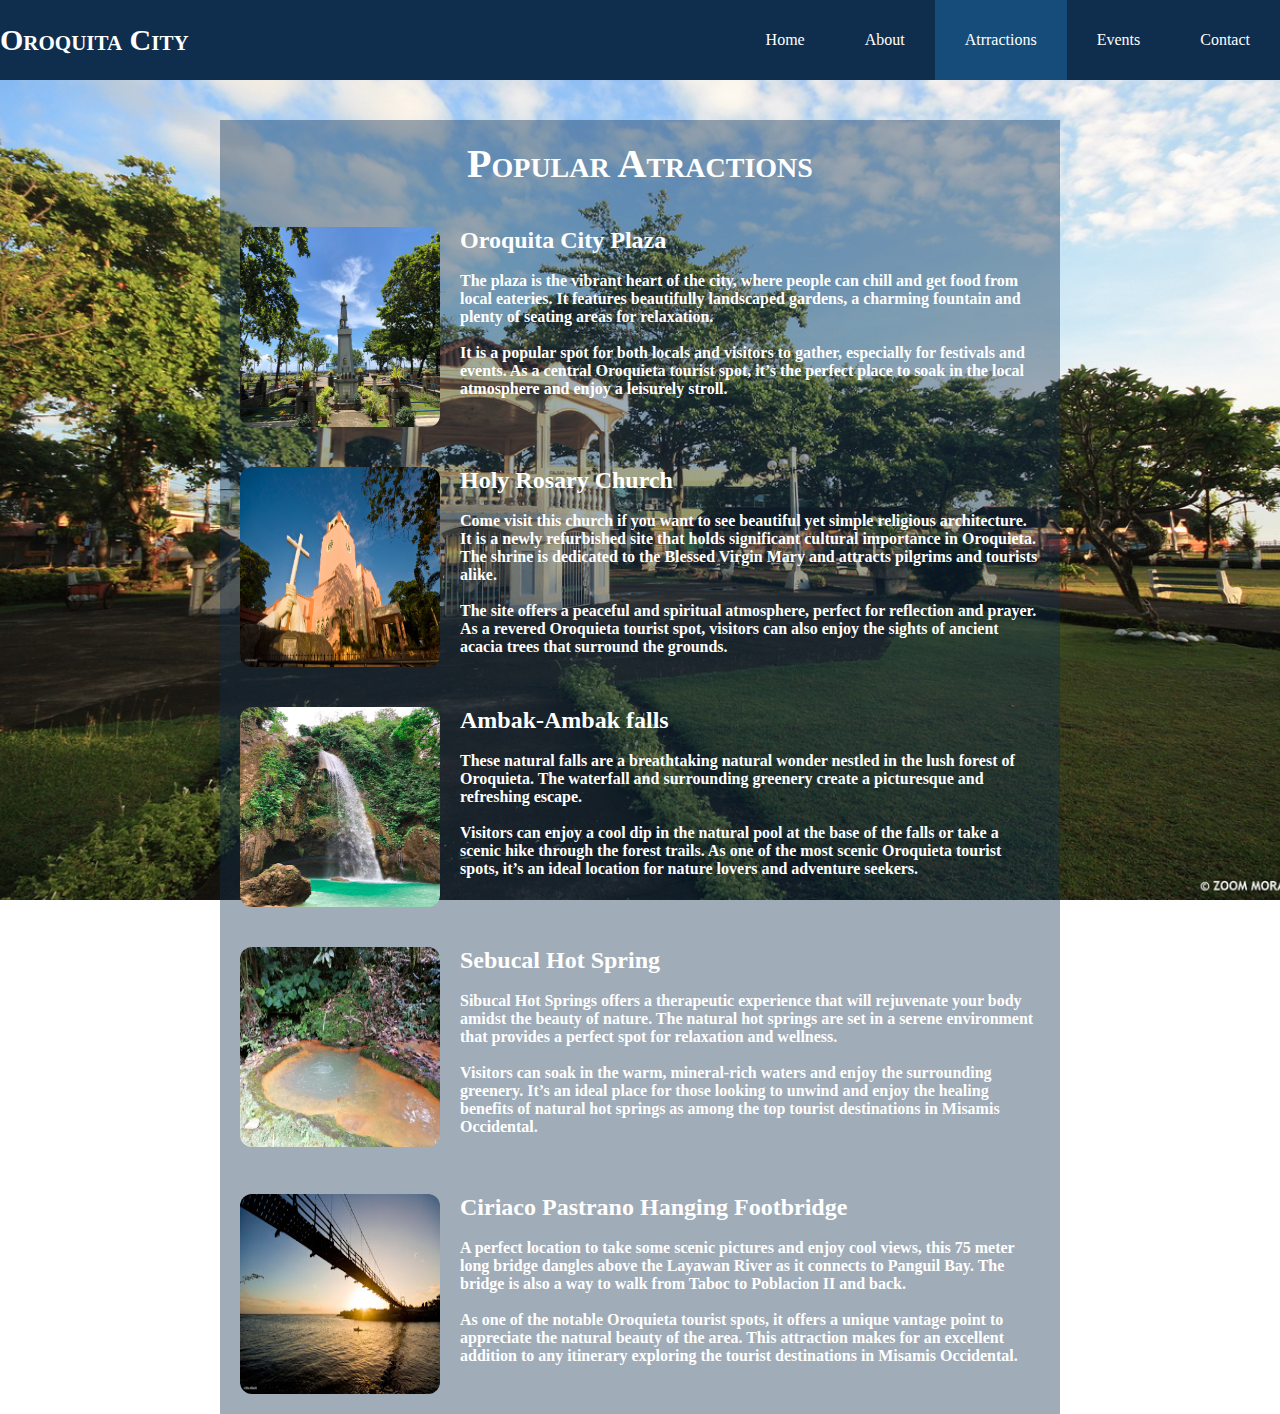
<file: Atractioctions.html>
<!DOCTYPE html>
<html lang="en">
<link rel="stylesheet" href="style.css">
<body class="body2">
    <nav>
        <ul>
            <h1>Oroquita City</h1>
            <li><a href="index.html">Home</a></li>
            <li><a href="about.html">About</a></li>
            <li><a href="#"class="active">Atrractions</a></li>
            <li><a href="events.html">Events</a></li>
            <li><a href="contact.html">Contact</a></li>
        </ul>
    </nav>
    <section class="div">
        <h2 class="header1 textimgeborder">Popular Atractions</h2>
        <div class="textimgeborder">
            <img src="image/img-2747_orig.jpg" width="200" height="200px"
            class="card image2">
            <h2 class="font">Oroquita City Plaza</h2></br>
        <h4 class="font">The plaza is the vibrant heart of the city, where people can chill and get food from local eateries. It features beautifully landscaped gardens, a charming fountain and plenty of seating areas for relaxation. </br>
        </br>
            It is a popular spot for both locals and visitors to gather, especially for festivals and events. As a central Oroquieta tourist spot, it’s the perfect place to soak in the local atmosphere and enjoy a leisurely stroll.</h4></br>
    </div>
    <div class="textimgeborder">
        <img src="image/img_6975_resize.jpg" width="200" height="200px"
        class="card image2">
        <h2 class="font">Holy Rosary Church</h2> </br>
        <h4 class="font">Come visit this church if you want to see beautiful yet simple religious architecture. It is a newly refurbished site that holds significant cultural importance in Oroquieta. The shrine is dedicated to the Blessed Virgin Mary and attracts pilgrims and tourists alike. </br>
        </br>
            The site offers a peaceful and spiritual atmosphere, perfect for reflection and prayer. As a revered Oroquieta tourist spot, visitors can also enjoy the sights of ancient acacia trees that surround the grounds.</h4>
    </div>
    <div class="textimgeborder">
        <img src="image/0030d-97c21c36-6e61-48b0-8131-ff6f171b86bb.jpeg" width="200" height="200px"
        class="card image2">
        <h2 class="font">Ambak-Ambak falls</h2></br>
        <h4 class="font">These natural falls are a breathtaking natural wonder nestled in the lush forest of Oroquieta. The waterfall and surrounding greenery create a picturesque and refreshing escape. </br>
        </br>
            Visitors can enjoy a cool dip in the natural pool at the base of the falls or take a scenic hike through the forest trails. As one of the most scenic Oroquieta tourist spots, it’s an ideal location for nature lovers and adventure seekers.
        </h4>
    </div>
    <div class="textimgeborder">
        <img src="image/DeWatermark.ai_1740299798877.png" width="200" height="200px"
        class="card image2">
        <h2 class="font">Sebucal Hot Spring</h2></br>
        <h4 class="font">Sibucal Hot Springs offers a therapeutic experience that will rejuvenate your body amidst the beauty of nature. The natural hot springs are set in a serene environment that provides a perfect spot for relaxation and wellness. </br>
        </br>
            Visitors can soak in the warm, mineral-rich waters and enjoy the surrounding greenery. It’s an ideal place for those looking to unwind and enjoy the healing benefits of natural hot springs as among the top tourist destinations in Misamis Occidental.</h4></br>
    </div>
    <div class="textimgeborder">
        <img src="image/hanging bridge.jpg" width="200" height="200px"
        class="card image2">
        <h2 class="font">Ciriaco Pastrano Hanging Footbridge</h2></br>
        <h4 class="font">A perfect location to take some scenic pictures and enjoy cool views, this 75 meter long bridge dangles above the Layawan River as it connects to Panguil Bay. The bridge is also a way to walk from Taboc to Poblacion II and back. </br>
        </br>
            As one of the notable Oroquieta tourist spots, it offers a unique vantage point to appreciate the natural beauty of the area. This attraction makes for an excellent addition to any itinerary exploring the tourist destinations in Misamis Occidental.</h4></br>
    
    </div>
</section>
</body>
</html>
</file>
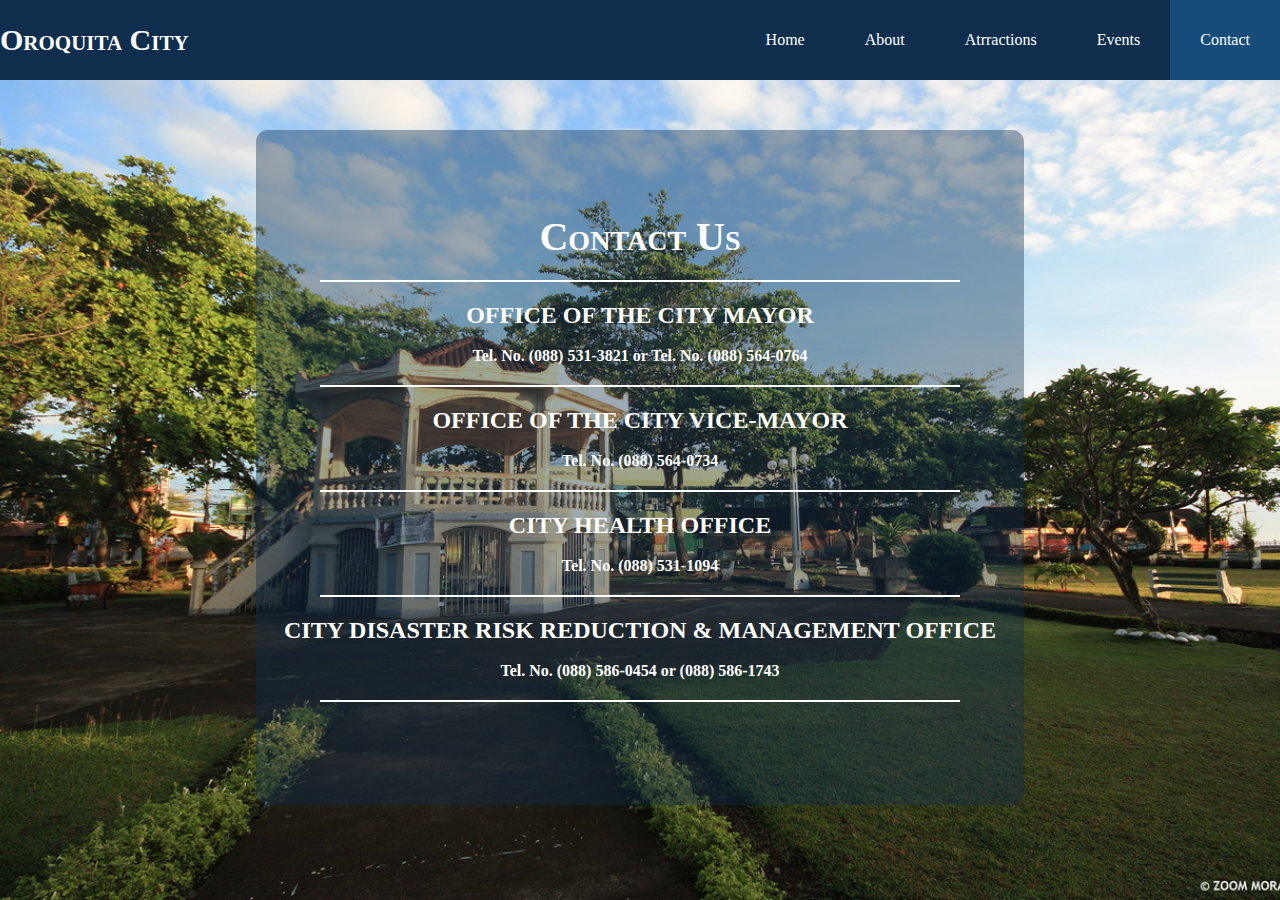
<file: contact.html>
<!DOCTYPE html>
<link rel="stylesheet" href="style.css">
<body class="body2">
    <nav>
        <ul>
            <h1>Oroquita City</h1>
            <li><a href="index.html">Home</a></li>
            <li><a href="about.html">About</a></li>
            <li><a href="Atractioctions.html">Atrractions</a></li>
            <li><a href="events.html">Events</a></li>
            <li><a href="#" class="active">Contact</a></li>
        </ul>
    </nav>
    <div class="div1">
        <center>
        <h2 class="header1">Contact Us</h2>
        <hr class="wp-block-separator has-css-opacity">
        <div>
            <h2 class="font">OFFICE OF THE CITY MAYOR</h2></br>
            <h4 class="font">Tel. No. (088) 531-3821 or Tel. No. (088) 564-0764</h4>
        </div><hr class="wp-block-separator has-css-opacity">
        <div>
            <h2 class="font">OFFICE OF THE CITY VICE-MAYOR</h2></br>
            <h4 class="font">Tel. No. (088) 564-0734</h4>
        </div>
        <hr class="wp-block-separator has-css-opacity">
        <div>
            <h2 class="font">CITY HEALTH OFFICE</h2></br>
            <h4 class="font">Tel. No. (088) 531-1094</h4>
        </div>
        <hr class="wp-block-separator has-css-opacity">
        <div>
            <h2 class="font">CITY DISASTER RISK REDUCTION & MANAGEMENT OFFICE</h2></br>
            <h4 class="font">Tel. No. (088) 586-0454 or (088) 586-1743</h4>
        </div>
        <hr class="wp-block-separator has-css-opacity">
    </center>
    </div>
</body>
</file>
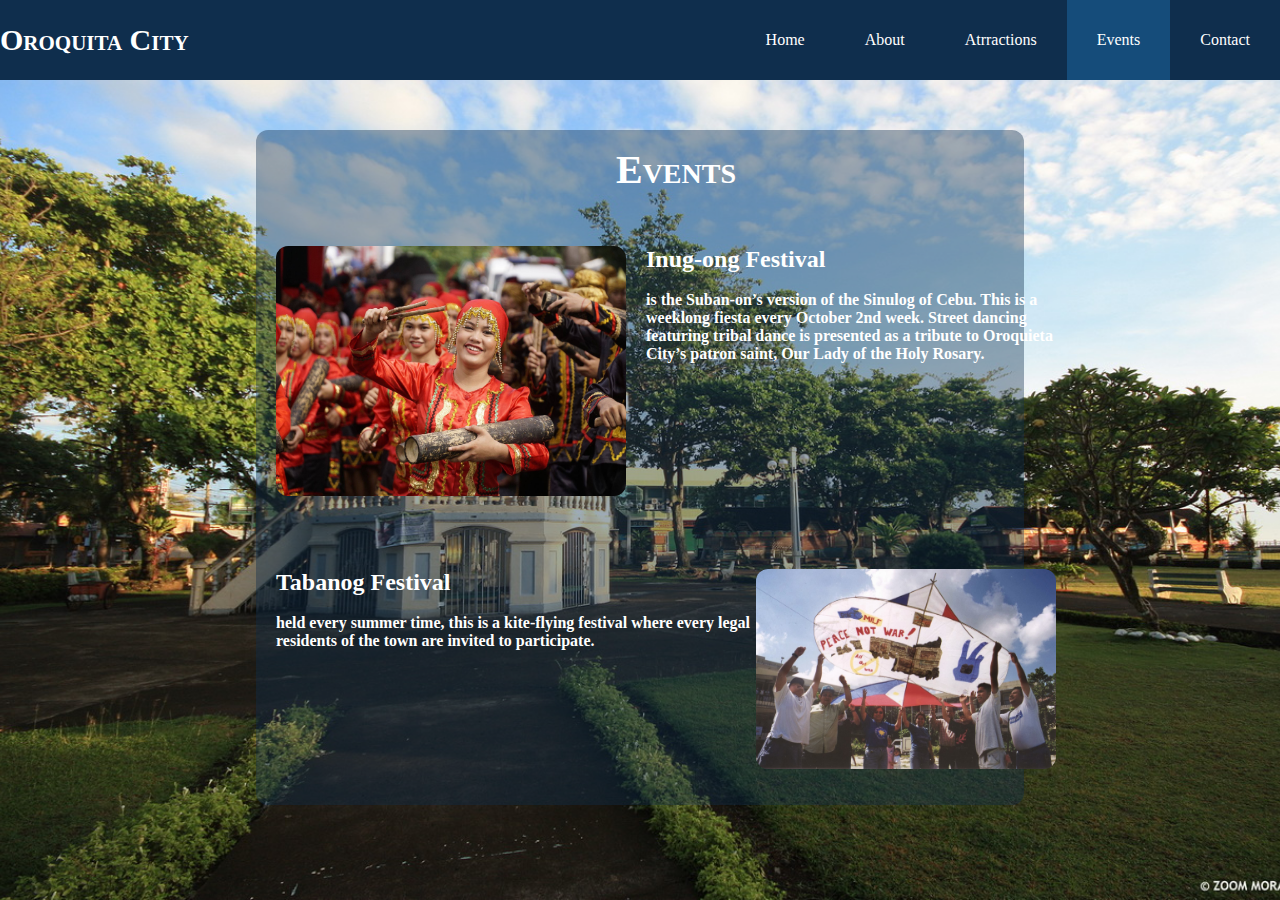
<file: events.html>
<!DOCTYPE html>
<html lang="en">
<link rel="stylesheet" href="style.css">
<body class="body2">
    <nav>
        <ul>
            <h1>Oroquita City</h1>
            <li><a href="index.html">Home</a></li>
            <li><a href="about.html">About</a></li>
            <li><a href="Atractioctions.html">Atrractions</a></li>
            <li><a href="#"class="active">Events</a></li>
            <li><a href="contact.html">Contact</a></li>
        </ul>
    </nav>
    
    <div class="div1">
        <h2 class="header1">Events</h2>
        <div class="textimgeborder1">
        <img src="image/120912965_3154805187980903_4845459242891687513_n.jpg" width="350" height="250" class="image2">
        <h2 class="font">Inug-ong Festival</h2></br>
        <h4 class="font"> is the Suban-on’s version of the Sinulog of Cebu. This is a weeklong fiesta every October 2nd week. Street dancing featuring tribal dance is presented as a tribute to Oroquieta City’s patron saint, Our Lady of the Holy Rosary.</h4>
    </div>
    
        <div class="textimgeborder1">
        <img src="image/270500bt1.jpg" width="300" height="200" class="image3">
        <h2 class="font">Tabanog Festival</h2></br>
        <h4 class="font">held every summer time, this is a kite-flying festival where every legal residents of the town are invited to participate.</h4>
     </div>
    </div>
</body>
</html>
</file>
<file: style.css>
*{
    margin: 0;
    padding: 0;
}
.body2 {
    width: 100%;
    height: 100vh;
    background: url('image/img_3769_resize.jpg') center/cover no-repeat;
    background-attachment: fixed;
    position: relative;
}
.body1 {
    width: 100%;
    height: 100vh;
    background: url('image/img_3769_resize.jpg') center/cover no-repeat;
    position: relative;
}
.body1::before {
    content: "";
    position: absolute;
    top: 0;
    left: 0;
    width: 100%;
    height: 100%;
    background: rgba(0, 0, 0, 0.518);
    z-index: -1;
}
header{
    margin-top: 300px;
    text-align: center;
    font-family: Georgia, serif;
    font-size: 40px;
    letter-spacing: 0px;
    word-spacing: 0px;
    color: white;
    font-weight: 700;
    text-decoration: none solid rgb(68, 68, 68);
    font-style: normal;
    font-variant: small-caps;
    text-transform: none;

}
.header1{
    text-align: center;
    font-family: Georgia, serif;
    font-size: 40px;
    letter-spacing: 0px;
    word-spacing: 0px;
    color: white;
    font-weight: 700;
    text-decoration: none solid rgb(68, 68, 68);
    font-style: normal;
    font-variant: small-caps;
    text-transform: none;

}
nav{
    background-color: rgba(15,46,77);
    box-shadow: 3px, 3px, 3px, 5px rgba(0,0,0,0.1);
    justify-content: flex-end;
}
h1{
    font-size: 30px;
    margin-right: auto;
    font-family: Georgia, serif;
    letter-spacing: 0px;
    word-spacing: 0px;
    color: white;
    font-weight: 700;
    text-decoration: none solid rgb(68, 68, 68);
    font-style: normal;
    font-variant: small-caps;
    text-transform: none;
}
nav ul{
    width: 100%;
    list-style: none;
    display: flex;
    justify-content: flex-end;
    align-items: center;
}
nav li{
    height: 80px;
}
nav a{
    height: 80px;
    padding: 0 30px;
    text-decoration: none;
    display: flex;
    align-items: center;
    color: white;
}
nav a:hover{
    background-color: rgba(21,76,122);
}
nav a.active{
    background-color: rgba(21,76,122);
}
.background-container {
    position: relative;
    width: 100%;
    height: 88vh;
    background: url('background.jpg') no-repeat center center/cover;
}
.background-container::before {
    content: "";
    position: absolute;
}
.content-box {
    position: relative;
    margin: auto;
    max-width: 1000px;
    padding: 25px;
    background: rgba(15, 46, 77, 0.396);
    color: white;
    text-align: center;
    border-radius: 10px;
    box-shadow: 0px 4px 10px rgba(0, 0, 0, 0.2);
}
.content-wrapper {
    position: absolute;
    top: 50%;
    left: 50%;
    transform: translate(-50%, -50%);
    width: 90%;
}
.image{
    border-radius: 10px;
}
.image2{
    float: left;
    margin-right: 20px;
    border-radius: 12px;
}
.image3{
    float: right;
    margin-right: 20px;
    border-radius: 12px;
}
.div {
    margin-top: 40px;
    display: grid;
    place-items: center;
    justify-items: center;
    min-height: 100vh;
    width: 100%;
}
.div1 {
    margin:auto;
    margin-top: 50px;
    display: grid;
    place-items: center;
    justify-items: center;
    background-color: rgba(15,46,77,0.396);
    border-radius: 12px;
    min-height: 75vh;
    width: 60%;
}
.textimgeborder{
    width: 800px;
    background-color: rgba(15,46,77,0.396);
    display: block;
    padding: 20px;
    text-decoration: none;
}
.textimgeborder1{
    width: 800px;
    display: block;
    padding: 20px;
    text-decoration: none;
}
.font{
    font-family: Sans Serif Bold;
    color: white;
}
hr {
    border: none;
    height: 2px;
    background-color: white;
    width: 90%;
    margin: 20px auto;
}
</file>
